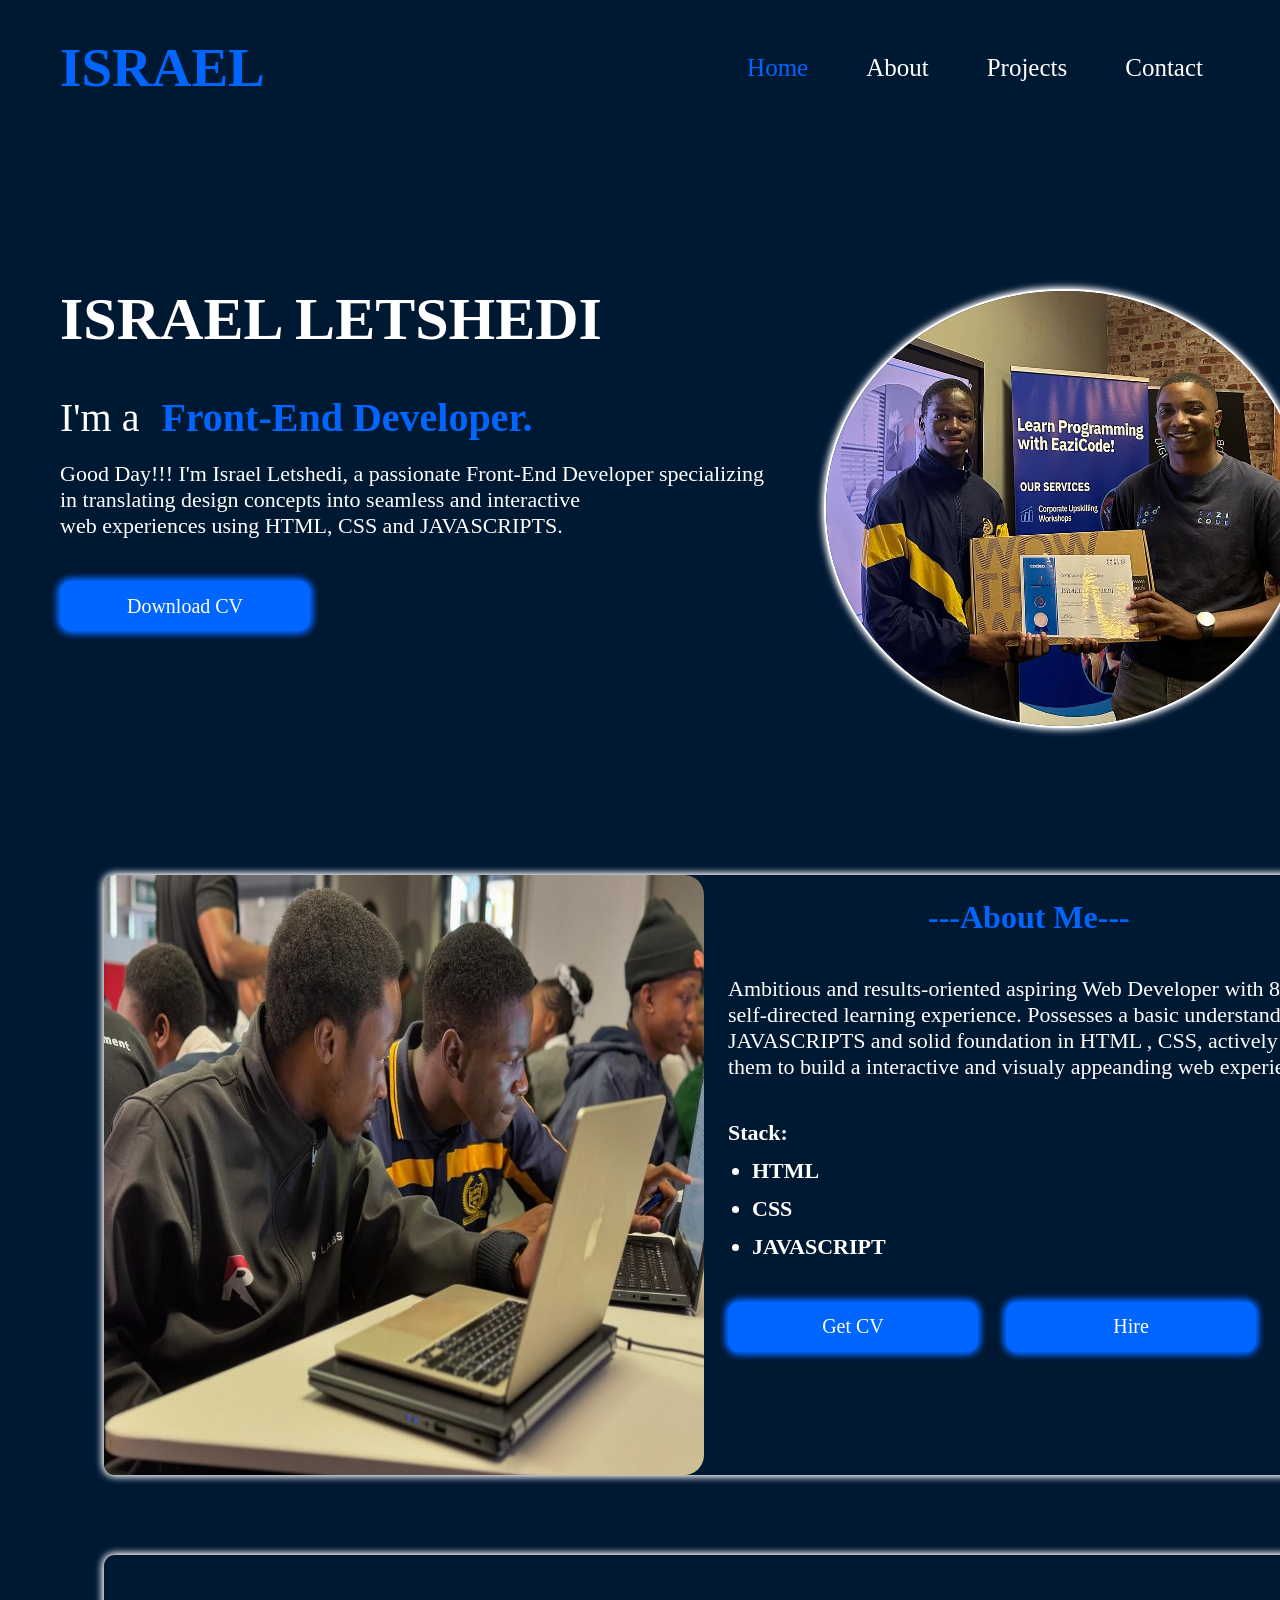
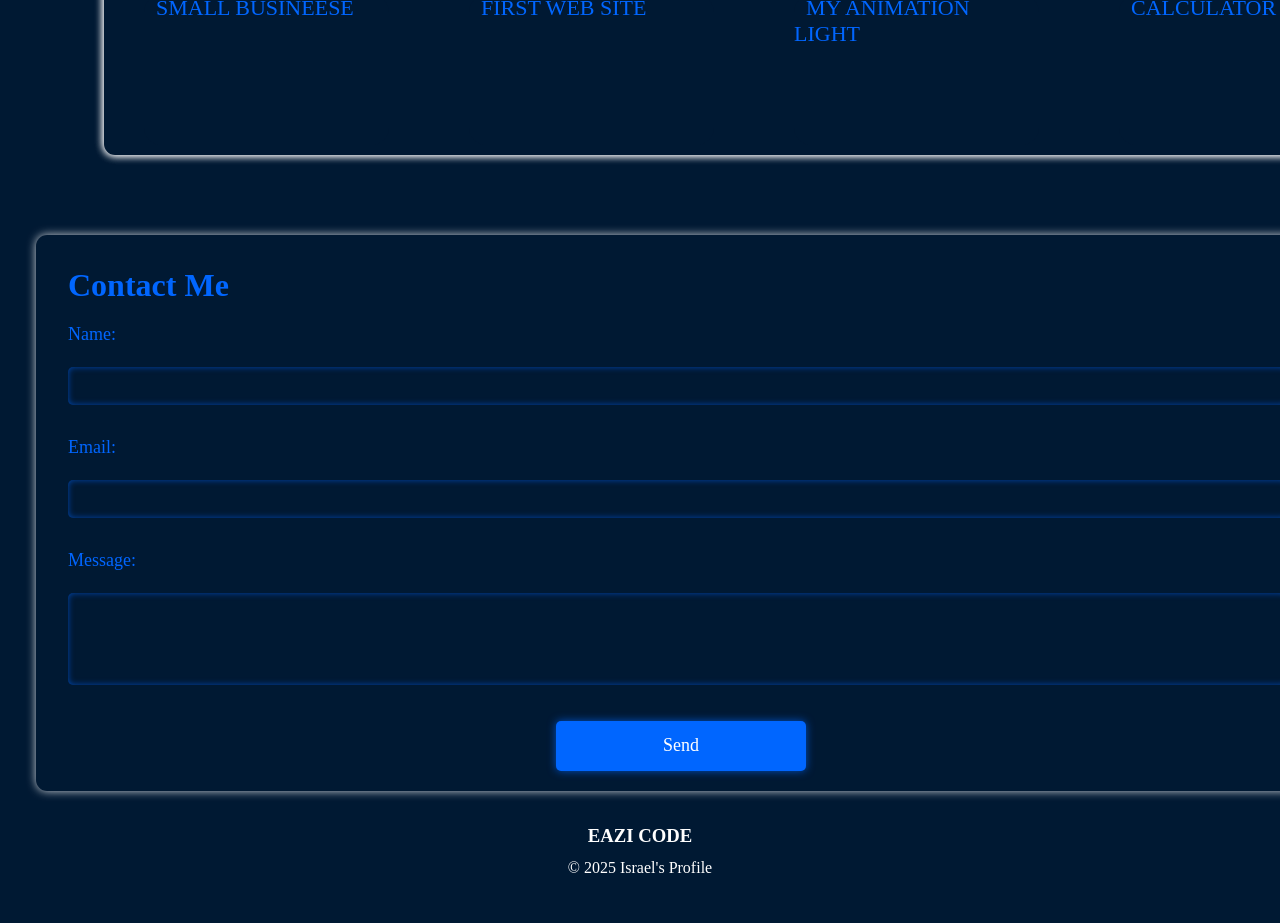
<file: index.html>
<!DOCTYPE html>
<html lang="en">
<head>
    <meta charset="UTF-8">
    <meta name="viewport" content="width=device-width, initial-scale=1.0">
    <title>IS19 Coding</title>
    <link rel="stylesheet" href="style.css">
</head>
<body>
    <nav class="navbar sticky">
        <div class="logo">
            <a href="#" class="logo">ISRAEL</a>
         </div>
 
         <ul>
             <li><a href="#home" class="light">Home</a></li>
             <li><a href="#about">About</a></li>
             <li><a href="#Projects">Projects</a></li>
             <li><a href="#Contacts">Contact</a></li>
         </ul>
    </nav>
    
    <nav class="navbar">
       
    </nav>

    <div class="content">
        <div class="home-info" id="home">
            <h1>ISRAEL LETSHEDI</h1>
            <h2>I'm a <span>Front-End Developer.</span></h2>
            <p>
                Good Day!!! I'm Israel Letshedi, a passionate Front-End Developer specializing <br>
                 in translating design concepts into seamless and interactive <br> web experiences using HTML, CSS and JAVASCRIPTS.
            </p>
            <button onclick="">Download CV</button>
        </div>

        <div class="img-pic">
            <div class="img-item">
                <img src="israel pic.png" alt="">
            </div>
        </div>
    </div>
    <br>

    <div class="about" id="about">
        <img src="about pic.jpg" alt="">

        <div class="about-info">
            <h1>---About Me---</h1>

            <p>
                Ambitious and results-oriented aspiring Web Developer with 8 mounth of self-directed learning experience.
                Possesses a basic understanding of JAVASCRIPTS and solid foundation in HTML , CSS, actively appplying them to build a interactive and visualy appeanding web experiences.
            </p>

            <h2>Stack: <br>
                <ul>
                    <li> HTML  </li>
                    <li> CSS </li>
                    <li>JAVASCRIPT</li>
                </ul>
                     
            </h2>

            <button>Get CV</button>
            <button>Hire</button>
        </div>
    </div>

    <div class="projects" id="Projects">
        <div class="block">
            <a href="May-field business/index.html" class="business-button" >SMALL BUSINEESE</a>

        </div>
        <div class="block">
            <a href="Israeiletshedi-cookie-website - Copy/index.html" class="business-button" >FIRST WEB SITE</a>
        </div>
        <div class="block">
            <a href="web dev/index.html" class="business-button" >MY ANIMATION LIGHT</a>
        </div>
        <div class="block">
            <a href="Digital Voice Recgonition Calculator-20250328T201325Z-001/calculator.html" class="business-button" >CALCULATOR</a>
        </div>
    </div>

    <div class="contact" id="Contacts">
        <form action="/submit-form" method="post">
          <h1>Contact Me</h1>
          <label for="name">Name:</label>
          <input type="text" id="name" name="name" required>
          
          <label for="email">Email:</label>
          <input type="email" id="email" name="email" required>
          
          <label for="message">Message:</label>
          <textarea id="message" name="message" rows="4" required></textarea>
          
          <button type="submit">Send</button>
        </form>
      </div>
      
    <footer>
        <h3>EAZI CODE</h3>
        <p>&copy; 2025 Israel's Profile</p>
    </footer>
    
</body>
</html>
</file>
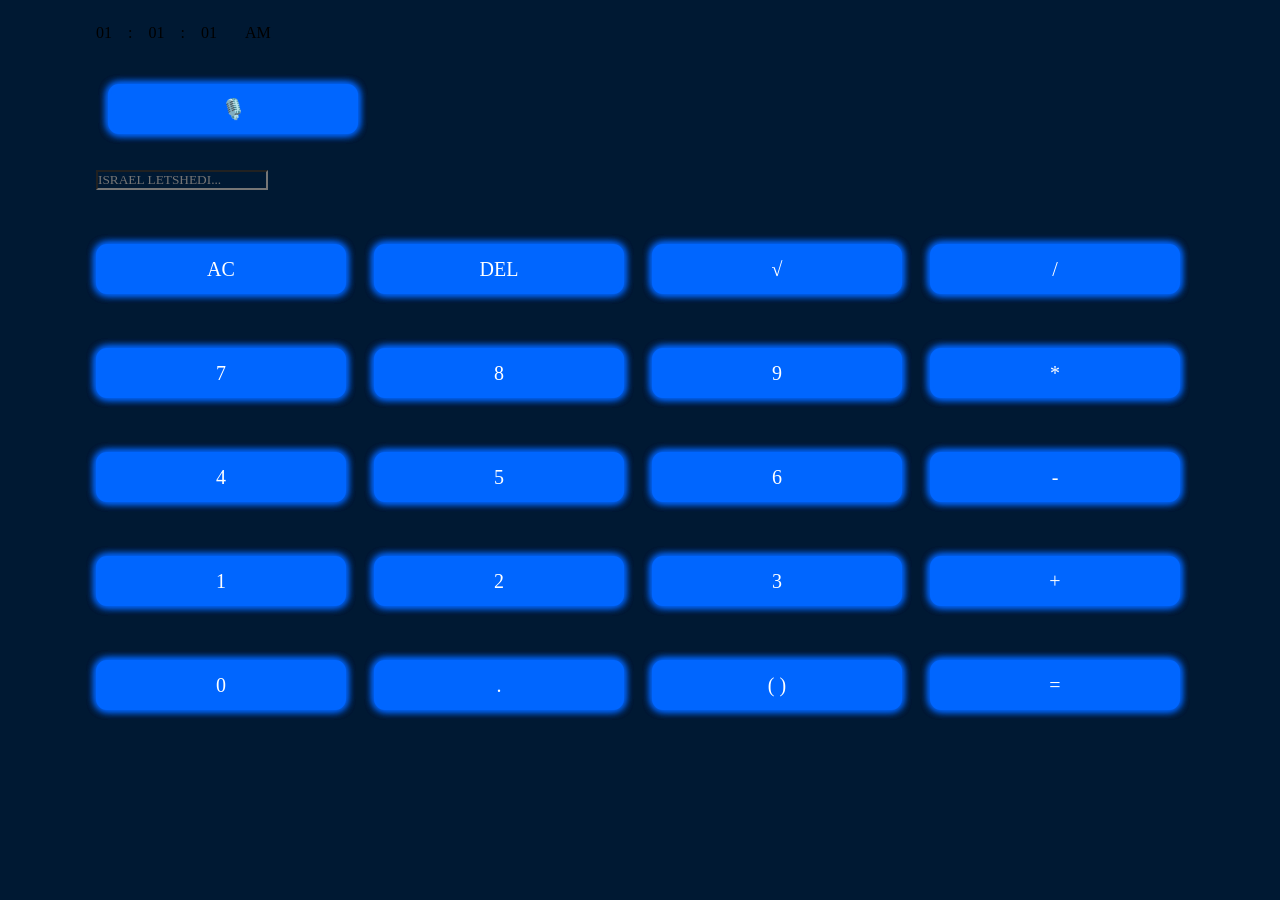
<file: calculator.html>
<!DOCTYPE html>
<html lang="en">

<head>
    <meta charset="UTF-8">
    <meta name="viewport" content="width=device-width, initial-scale=1.0">
    <title>IS19 Coding</title>
    <link rel="stylesheet" href="style.css">
</head>

<body>
    <div class="container">
        <div class="calculator">
            <div class="clock">
                <div class="inside">
                    <div class="time">
                        <span id="hours">01</span>
                        :
                        <span id="min">01</span>
                        :
                        <span id="sec">01</span>
                        <span id="ampm">AM</span>

                        <div class="date-container">
                            <p id="formatted-date"></p>
                        </div>

                        <div id="output-microphone">
                            <button id="start-btn"
                                data-title="Click to start voice recognition. You can say expressions like '5 multiply 3' to get the result.">🎙️</button>
                        </div>
                    </div>
                    <div class="display">
                        <input type="text" name="displat" id="display" placeholder="ISRAEL LETSHEDI...">
                    </div>
                    <div>
                        <button onclick="clearDisplay()" id="operator">AC</button>
                        <button onclick="deleteLast()" class="operator" id="operator">DEL</button>
                        <button onclick="calculateSquareRoot()" id="operator">√</button>
                        <button onclick="display.value += '/' " id="operator">/</button>
                    </div>
                    <div>
                        <button onclick="display.value += '7'">7</button>
                        <button onclick="display.value += '8'">8</button>
                        <button onclick="display.value += '9'">9</button>
                        <button onclick="display.value += '*' " id="operator">*</button>
                    </div>
                    <div>
                        <button onclick="display.value += '4' ">4</button>
                        <button onclick="display.value += '5' ">5</button>
                        <button onclick="display.value += '6' ">6</button>
                        <button onclick="display.value += '-' " id="operator">-</button>
                    </div>
                    <div>
                        <button onclick="display.value += '1' ">1</button>
                        <button onclick="display.value += '2' ">2</button>
                        <button onclick="display.value += '3' ">3</button>
                        <button onclick="display.value += '+' " id="operator">+</button>
                    </div>
                    <div>
                        <button onclick="display.value += '0' ">0</button>
                        <button onclick="display.value += '.' ">.</button>
                        <button onclick="toggleBracket()" id="bracket">( )</button>
                        <button onclick="calculate()" id="equal">=</button>
                    </div>
                </div>
            </div>
            <script src="script.js"></script>
</body>

</html>
</file>
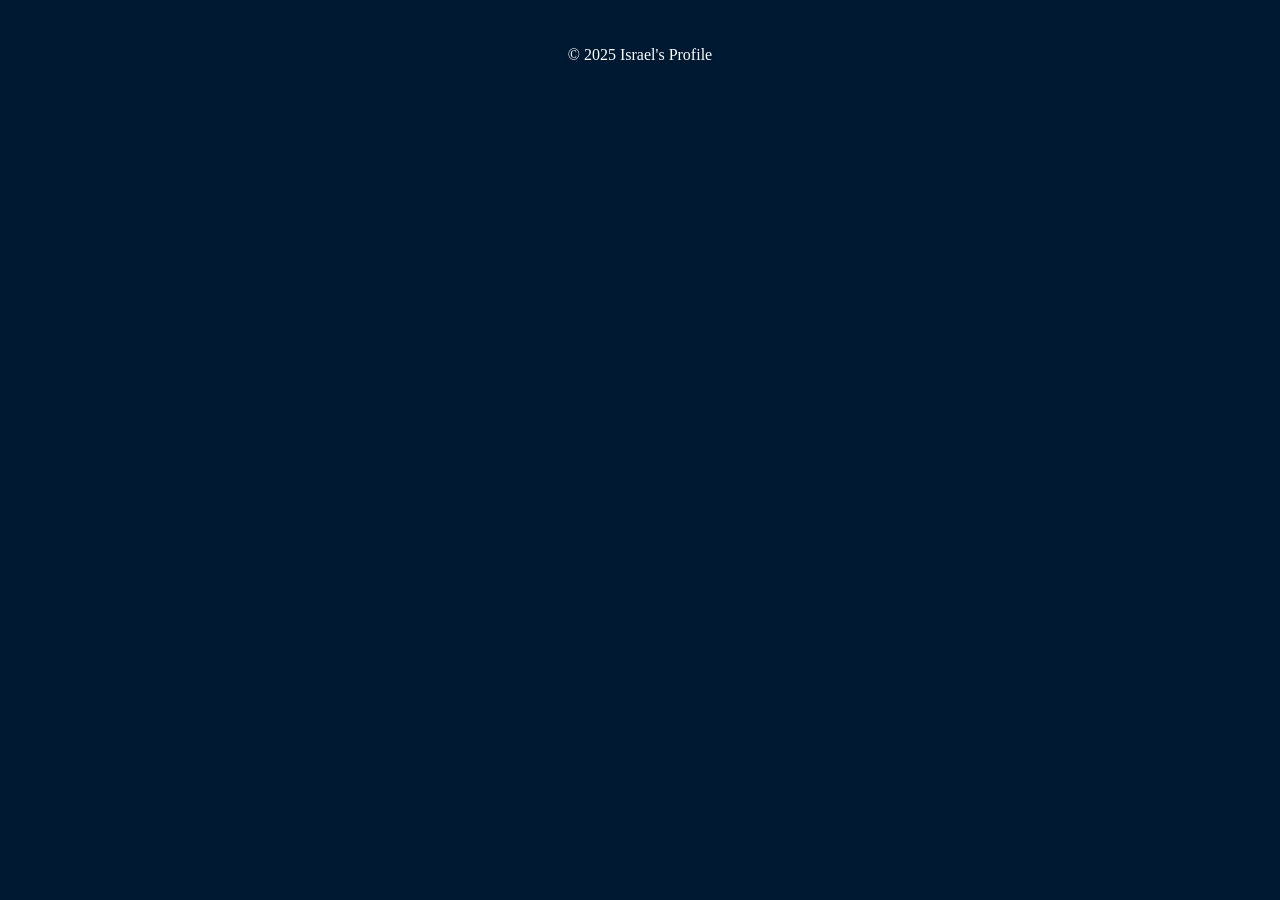
<file: DEV.html>
<!DOCTYPE html>
<html lang="en">
<head>
    <meta charset="UTF-8">
    <meta name="viewport" content="width=device-width, initial-scale=1.0">
    <title>IS15 Coding</title>
    <link rel="stylesheet" href="style.css">
    <link rel="stylesheet" href="script.js">
</head>
<body>
    <div class="container">
        <div class="bulb">
            <div class="filaments"></div>
        </div>
    </div>
    <div class="floor">
        <div class="shadow"></div>
    </div>

    <footer>
        <p>&copy; 2025 Israel's Profile</p>
    </footer>
    
</body>
</html>
</file>
<file: style.css>
* {
    margin: 0;
    padding: 0;
    background-color: #001933 ;
    text-decoration: none;
    font-family: Cambria, Cochin, Georgia, Times, 'Times New Roman', serif;
    margin: 12px;
}

.sticky {
    position: sticky;
    top: 0; /* Keeps the header at the top */
    z-index: 1000; /* Ensures it stays above other elements */
    background-color: #001933;
}


nav {
    display: flex;
    justify-content: space-between;
    list-style: none;
    align-items: center;
}

nav a {
    color: rgb(0, 102, 255);
}

nav ul {
    display: flex;
    list-style: none;
}

nav ul li a {
    margin: 17px;
    font-size: 25px;
    color: rgb(255, 255, 255);
}



nav .logo{
    height: 100%;
    font-size: 55px;
    font-weight: 800;
}

nav ul li a:hover {
    color: rgb(0, 102, 255);
    transition: 600ms;
}

nav ul li  .light {
    color: rgb(0, 102, 255);
}

.content {
    display: flex;
    margin-top: 130px;
    margin-bottom: 130px;
}

.content .home-info {
    color: white;
}

.content .home-info h1 {
    margin-top: 20px;
    color: rgb(255, 255, 255);
    font-size: 60px;
    font-weight: 700;
}

.content .home-info h2 {
    color: rgb(255, 255, 255);
    font-size: 40px;
    font-weight: 400;
}

.content .home-info p {
    color: rgb(255, 255, 255);
    font-size: 22px;
    font-weight: 300;
    margin-top: 20px;
}

button {
    width: 250px;
    height: 50px;
    border: 3px solid rgb(0, 102, 255);
    box-shadow: 0 0 8px rgb(0, 102, 255) , 0 0 8px rgb(0, 102, 255) , 0 0 8px rgb(0, 102, 255);
    border-radius: 11px;
    margin-top: 30px;
    font-size: 20px;
    font-weight: 50;
    color: rgb(255, 255, 255);
    background-color: rgb(0, 102, 255);
}

.content .home-info h2 span {
    color: rgb(0, 102, 255);
    font-weight: 600;
}

button:active {
    background-color: #001933;
    transition: 700ms;
}

.img-pic {
    width: 32vw;
    height: 32vw;
    color: rgb(255, 255, 255);
    border-radius: 50%;
}

.img-item {
    width: 30vw;
    height: 30vw;
    color: rgb(0, 102, 255);
    border-radius: 50%;
}

img {
    border-radius: 50%;
    border: 2px solid white;
    box-shadow: 0 0 9px rgb(255, 255, 255) , 0 0 7px white;
}

.about {
    width: 1300px;
    height: 600px;
    margin-top: 120px;
    display: flex;
    border-radius: 11px;
    background-color: rgba(0, 102, 255, 0.562);
    margin: 80px;
    box-shadow: 0 0 8px rgb(255, 255, 255), 0 0 8px rgb(255, 255, 255);
    margin-top: 40px;
}

.about img {
    width: 600px;
    height: 600px;
    margin: 0;
    padding: 0;
    box-shadow: none;
    border: none;
    border-radius: 0px;
    border-top-left-radius: 11px;
    border-bottom-left-radius: 11px;
    border-bottom-right-radius: 20px;
    border-top-right-radius: 20px;
}

.about {
    background-color: transparent;
    text-decoration: none;
}

.about .about-info h1 {
    text-decoration: none;
    margin-right: 50px;
    align-items: center;
    color: rgb(0, 102, 255);
    padding-left: 200px;
}

.about .about-info p , h2 {
    font-size: 22px;
    margin-top: 40px;
    color: rgb(255, 255, 255);
}


.block {
    width: 250px;
    height: 150px;
    margin: 40px;
    border-radius: 17px;
}

.projects {
    width: 1300px;
    height: 200px;
    margin-top: 120px;
    display: flex;
    border-radius: 11px;
    margin: 80px;
    box-shadow: 0 0 8px rgb(255, 255, 255), 0 0 8px rgb(255, 255, 255);
    margin-top: 40px;
}

.contact form {
    margin: auto;
    padding: 20px;
    width: 1250px;
    color: rgb(0, 102, 255);
    font-family: Cambria, Cochin, Georgia, Times, 'Times New Roman', serif;
    border-radius: 11px;
    box-shadow: 0 0 10px rgba(255, 255, 255, 0.8);
  }
  
  .contact label {
    display: block;
    margin-top: 20px;
    font-size: 18px;
  }
  a {
    font-size: 22px;
    color: rgb(0, 102, 255);
  }
  
  .contact input, .contact textarea {
    width: 1200px;
    margin-top: 10px;
    padding: 10px;
    font-size: 16px;
    border-radius: 5px;
    border: none;
    box-shadow: inset 0 0 6px rgba(0, 102, 255, 0.6);
  }
  
  .contact button {
    display: block;
    margin: auto;
    margin-top: 20px;
    padding: 10px 20px;
    background-color: rgb(0, 102, 255);
    color: white;
    font-size: 18px;
    border: none;
    border-radius: 5px;
    box-shadow: 0 0 8px rgba(0, 102, 255, 0.7);
    cursor: pointer;
  }
  
  .contact button:hover {
    background-color: #001933;
    transition: 300ms;
  }

  a:hover {
    color: white;
  }
  

footer {
    text-align: center;
    padding: 10px;
    background-color: #001933;
    color: white;
}
</file>
